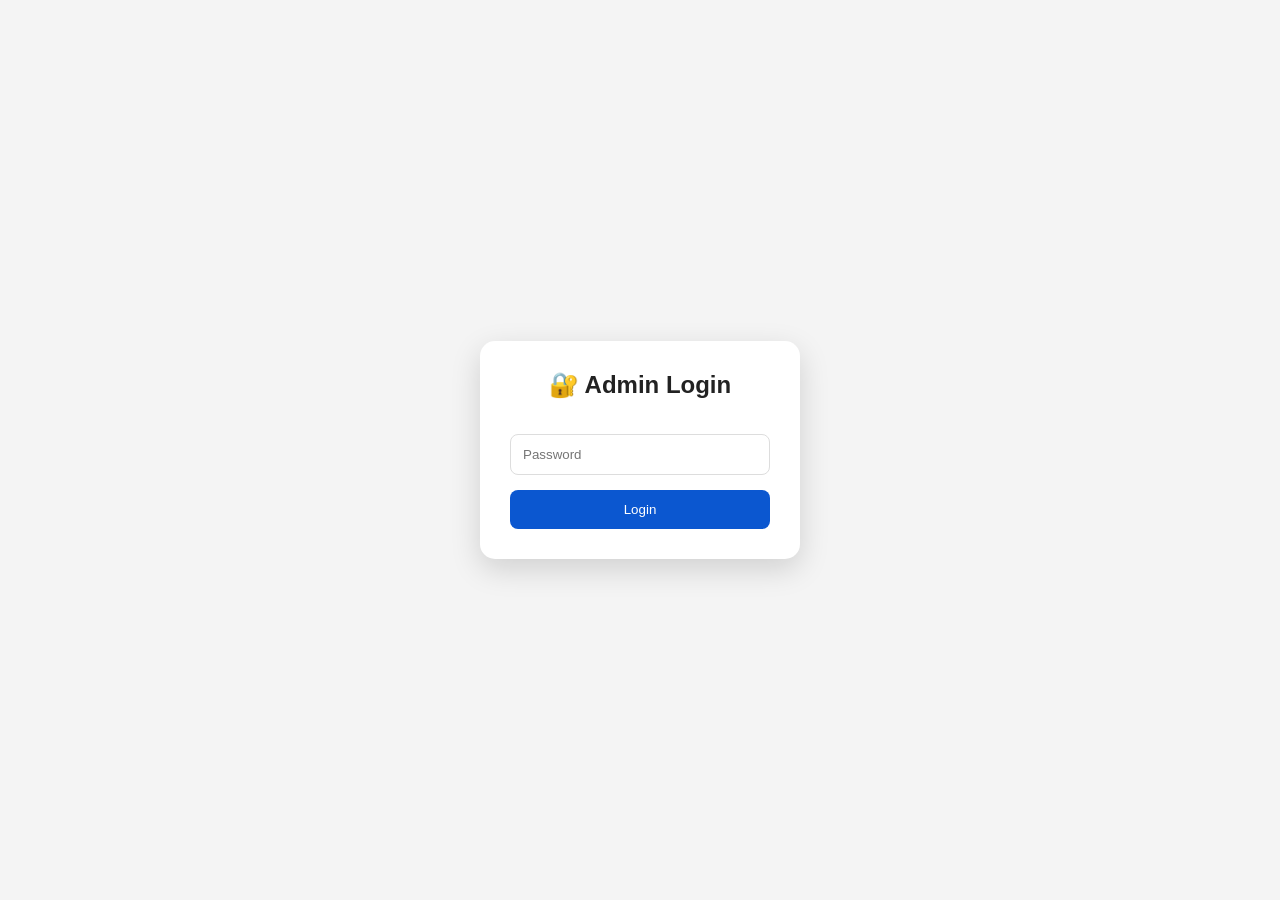
<file: admin-login.html>
<!DOCTYPE html>
<html lang="en">
<head>

<meta charset="UTF-8">
<meta name="viewport" content="width=device-width,initial-scale=1">

<title>Admin Login</title>

<link rel="stylesheet" href="style.css">

<style>

body{
display:flex;
justify-content:center;
align-items:center;
height:100vh;
background:#f4f4f4;
font-family:Poppins,sans-serif;
}

.login-box{

background:white;
padding:30px;
border-radius:15px;
box-shadow:0 10px 30px rgba(0,0,0,.15);
width:320px;
text-align:center;

}

.login-box h2{

margin-bottom:20px;

}

.login-box input{

width:100%;
padding:12px;
margin:15px 0;
border:1px solid #ddd;
border-radius:8px;

}

.login-box button{

width:100%;
padding:12px;
border:none;
background:#0b57d0;
color:white;
border-radius:8px;
cursor:pointer;

}

</style>

</head>

<body>

<div class="login-box">

<h2>🔐 Admin Login</h2>

<input
type="password"
id="password"
placeholder="Password">

<button onclick="login()">

Login

</button>

</div>

<script>

function login(){

const pass=document.getElementById("password").value;

if(pass==="123456"){

localStorage.setItem("adminLogged","true");

location.href="admin.html";

}else{

alert("Wrong Password");

}

}

</script>

</body>
</html>
</file>
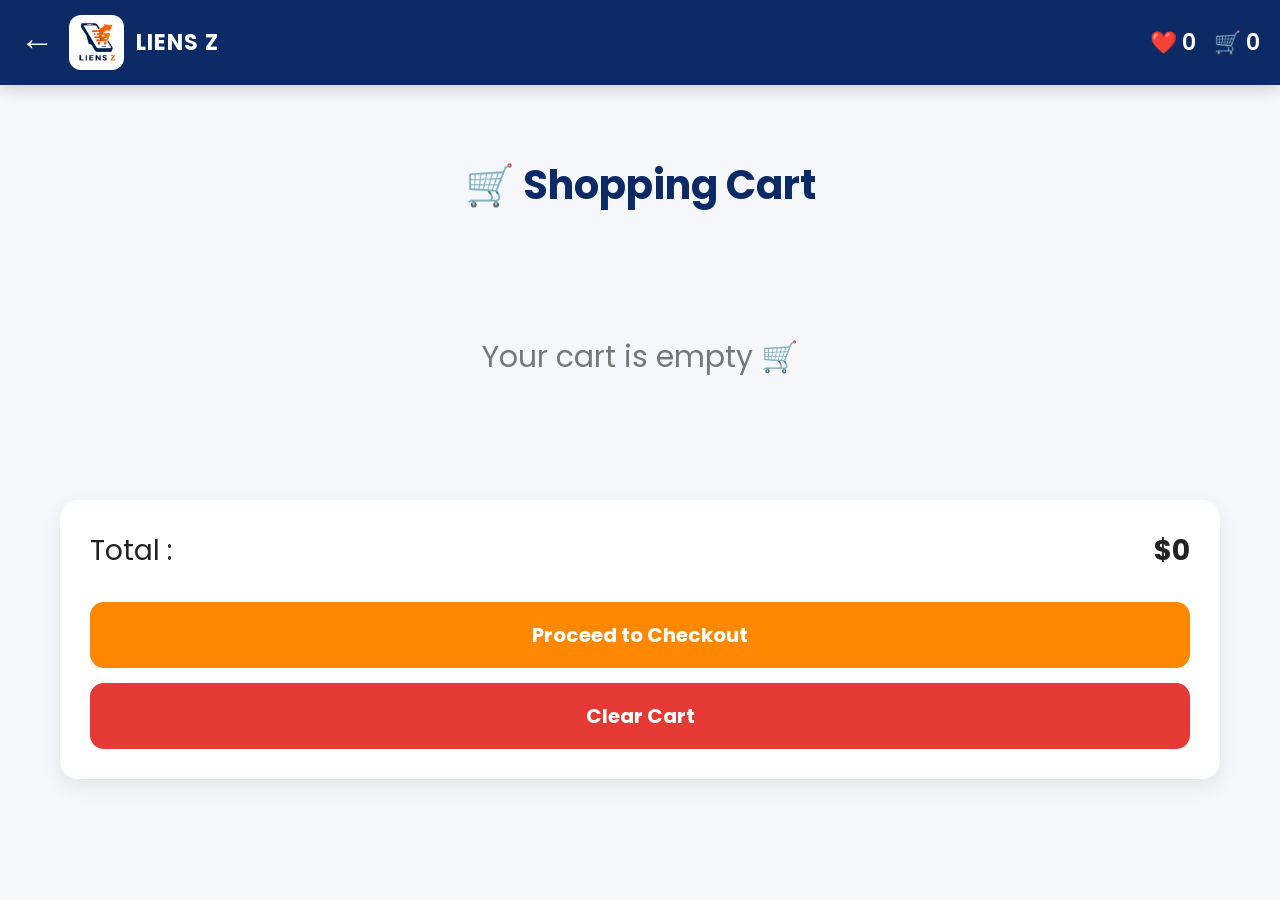
<file: cart.html>
<!DOCTYPE html>
<html lang="en">

<head>

<meta charset="UTF-8">
<meta name="viewport" content="width=device-width, initial-scale=1.0">

<title>Shopping Cart | LIENS Z</title>

<link rel="stylesheet" href="style.css">
<link rel="stylesheet" href="cart.css">

<link rel="preconnect" href="https://fonts.googleapis.com">
<link rel="preconnect" href="https://fonts.gstatic.com" crossorigin>

<link href="https://fonts.googleapis.com/css2?family=Poppins:wght@300;400;500;600;700&display=swap" rel="stylesheet">

</head>

<body>

<!-- ================= HEADER ================= -->

<header class="header">

<div class="top-bar">

<button class="menu-btn" onclick="history.back()">
←
</button>

<div class="logo">

<img src="logo.png" alt="LIENS Z">

<span>LIENS Z</span>

</div>

<div class="header-icons">

<span id="favorite-count">
❤️ <span>0</span>
</span>

<a href="cart.html" id="cart-count">
🛒 <span>0</span>
</a>

</div>

</div>

</header>

<!-- ================= CART ================= -->

<section class="cart-page">

<h1 class="cart-title">
🛒 Shopping Cart
</h1>

<div id="cart-items">

</div>

<div class="cart-summary">

<div class="summary-row">

<span>Total :</span>

<strong id="cart-total">
$0
</strong>

</div>

<button id="checkout-btn" class="checkout-btn">

Proceed to Checkout

</button>

<button id="clear-cart" class="clear-cart">

Clear Cart

</button>

</div>

</section>

<script src="cart.js"></script>

</body>

</html>
</file>
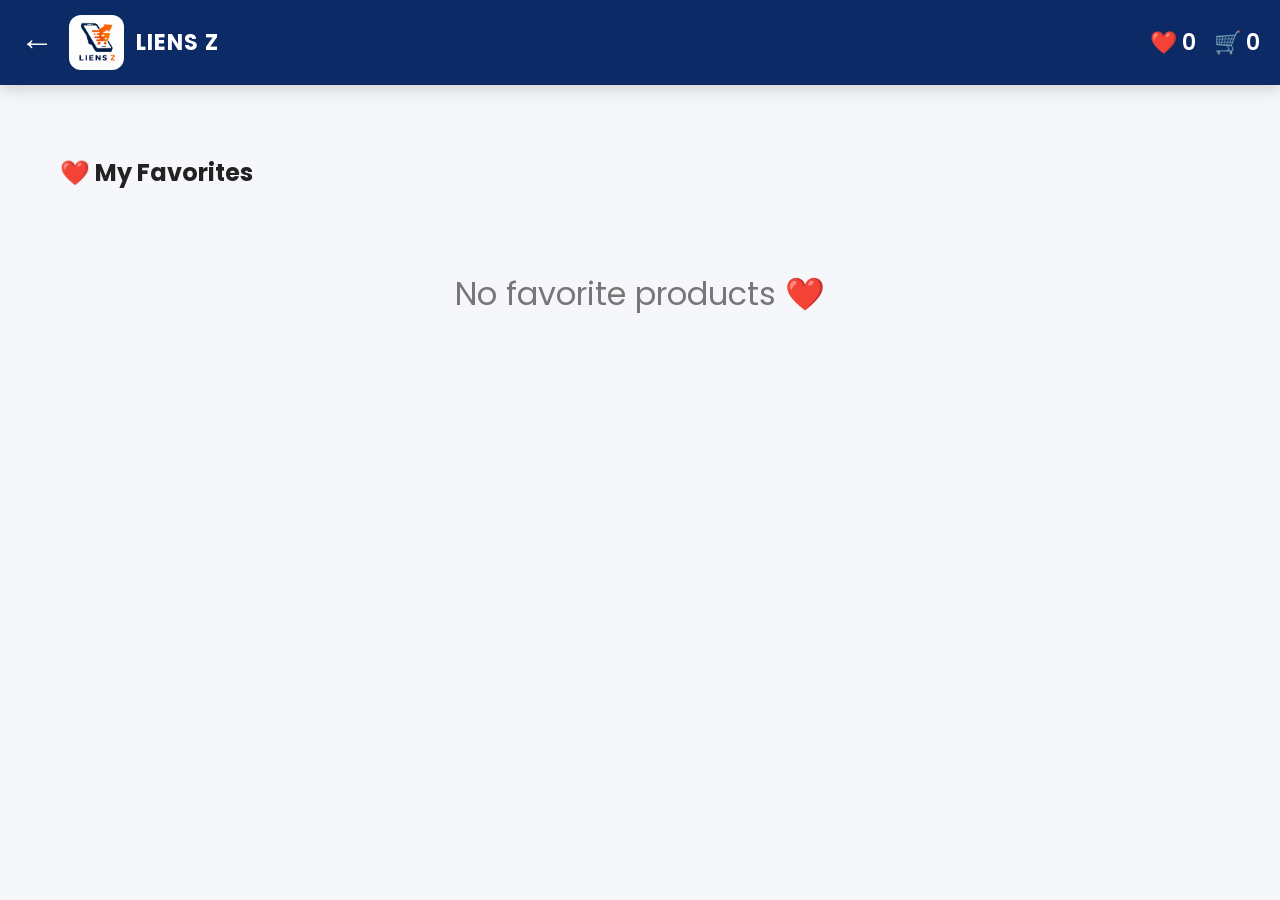
<file: favorites.html>
<!DOCTYPE html>
<html lang="en">

<head>

<meta charset="UTF-8">

<meta name="viewport"
content="width=device-width, initial-scale=1.0">

<title>Favorites | LIENS Z</title>

<link rel="stylesheet" href="style.css">

<link rel="stylesheet" href="favorites.css">

<link rel="preconnect"
href="https://fonts.googleapis.com">

<link rel="preconnect"
href="https://fonts.gstatic.com"
crossorigin>

<link href="https://fonts.googleapis.com/css2?family=Poppins:wght@300;400;500;600;700&display=swap"
rel="stylesheet">

</head>

<body>

<header class="header">

<div class="top-bar">

<button
class="menu-btn"
onclick="history.back()">

←

</button>

<div class="logo">

<img src="logo.png" alt="LIENS Z">

<span>LIENS Z</span>

</div>

<div class="header-icons">

<span id="favorite-count">

❤️ <span>0</span>

</span>

<a href="cart.html" id="cart-count">

🛒 <span>0</span>

</a>

</div>

</div>

</header>

<section class="favorites-page">

<h1 class="cart-title">

❤️ My Favorites

</h1>

<div id="favorite-items" class="products-grid"></div>

</section>

<script src="favorites.js"></script>

</body>

</html>
</file>
<file: style.css>
/* =====================================
   LIENS Z
   STYLE.CSS
   PART 1
=====================================*/

/* ========= RESET ========= */

*{
margin:0;
padding:0;
box-sizing:border-box;
}

html{
scroll-behavior:smooth;
}

body{

font-family:'Poppins',sans-serif;

background:#f5f7fb;

color:#222;

overflow-x:hidden;

}

img{

max-width:100%;

display:block;

}

a{

text-decoration:none;

color:inherit;

}

button{

font-family:inherit;

cursor:pointer;

border:none;

}

section{

padding:70px 20px;

}

.container{

width:100%;

max-width:1300px;

margin:auto;

}

/* ========= HEADER ========= */

.header{

position:sticky;

top:0;

left:0;

width:100%;

background:#0b2a66;

z-index:999;

padding:15px 20px;

box-shadow:0 5px 15px rgba(0,0,0,.15);

}

.top-bar{

display:flex;

align-items:center;

justify-content:space-between;

gap:15px;

}

/* ========= MENU ========= */

.menu-btn{

background:none;

color:#fff;

font-size:34px;

transition:.3s;

}

.menu-btn:hover{

transform:rotate(90deg);

}

/* ========= LOGO ========= */

.logo{

display:flex;

align-items:center;

gap:12px;

flex:1;

}

.logo img{

width:55px;

height:55px;

border-radius:12px;

object-fit:cover;

}

.logo span{

font-size:22px;

font-weight:700;

color:#fff;

letter-spacing:1px;

}

/* ========= ICONS ========= */

.header-icons{

display:flex;

align-items:center;

gap:18px;

}

.header-icons span{

font-size:22px;

color:#fff;

font-weight:600;

}

.header-icons a{

font-size:22px;

color:#fff;

font-weight:600;

transition:.3s;

}

.header-icons a:hover{

color:#ff9800;

}

/* ========= SEARCH ========= */

.search-box{

margin-top:18px;

position:relative;

}

.search-box input{

width:100%;

height:58px;

border:none;

outline:none;

border-radius:35px;

padding:0 70px 0 20px;

font-size:17px;

background:#fff;

}

.search-box button{

position:absolute;

top:4px;

right:4px;

width:50px;

height:50px;

border-radius:50%;

background:#ff8800;

color:#fff;

font-size:22px;

display:flex;

align-items:center;

justify-content:center;

transition:.3s;

}

.search-box button:hover{

background:#ff6d00;

transform:scale(1.05);

}

/* ========= SIDE MENU ========= */

.side-menu{

position:fixed;

top:0;

left:-280px;

width:260px;

height:100vh;

background:#0b2a66;

padding-top:90px;

transition:.35s;

z-index:998;

overflow-y:auto;

}

.side-menu.active{

left:0;

}

.side-menu a{

display:block;

padding:18px 25px;

color:#fff;

font-size:18px;

border-bottom:1px solid rgba(255,255,255,.08);

transition:.3s;

}

.side-menu a:hover{

background:#ff8800;

padding-left:35px;

}
/* =====================================
   HERO
=====================================*/

.hero{

padding:0;

position:relative;

overflow:hidden;

}

.slider{

position:relative;

width:100%;

height:500px;

overflow:hidden;

}

.slide{

position:absolute;

top:0;

left:0;

width:100%;

height:100%;

opacity:0;

transition:opacity .8s ease;

}

.slide.active{

opacity:1;

z-index:2;

}

.slide img{

width:100%;

height:100%;

object-fit:cover;

}

.overlay{

position:absolute;

top:0;

left:0;

width:100%;

height:100%;

background:rgba(0,0,0,.45);

}

.slide-content{

position:absolute;

top:50%;

left:50%;

transform:translate(-50%,-50%);

text-align:center;

color:#fff;

width:90%;

max-width:700px;

z-index:5;

}

.slide-content h1{

font-size:48px;

margin-bottom:18px;

font-weight:700;

}

.slide-content p{

font-size:22px;

margin-bottom:30px;

}

.btn{

display:inline-block;

background:#ff8800;

color:#fff;

padding:15px 35px;

border-radius:35px;

font-size:18px;

font-weight:600;

transition:.3s;

}

.btn:hover{

background:#ff6a00;

transform:translateY(-3px);

}

.slider-dots{

position:absolute;

bottom:25px;

left:50%;

transform:translateX(-50%);

display:flex;

gap:12px;

z-index:10;

}

.dot{

width:14px;

height:14px;

border-radius:50%;

background:#ffffff88;

cursor:pointer;

transition:.3s;

}

.dot.active{

background:#ff8800;

transform:scale(1.2);

}
/* =====================================
   CATEGORIES
=====================================*/

.categories{

background:#fff;

}

.section-title{

text-align:center;

font-size:36px;

font-weight:700;

margin-bottom:40px;

color:#0b2a66;

}

.categories-grid{

display:grid;

grid-template-columns:repeat(auto-fit,minmax(120px,1fr));

gap:20px;

max-width:1200px;

margin:auto;

}

.category-btn{

background:#fff;

border:2px solid #e5e5e5;

border-radius:20px;

padding:25px 10px;

display:flex;

flex-direction:column;

align-items:center;

justify-content:center;

gap:12px;

transition:.35s;

font-size:18px;

font-weight:600;

}

.category-btn span{

font-size:16px;

color:#444;

}

.category-btn:hover{

transform:translateY(-8px);

border-color:#ff8800;

box-shadow:0 12px 25px rgba(0,0,0,.12);

}

.category-btn.active{

background:#ff8800;

border-color:#ff8800;

color:#fff;

}

.category-btn.active span{

color:#fff;

}
/* =====================================
   PRODUCTS
=====================================*/

.products{

background:#f5f7fb;

}

.products-grid{

display:grid;

grid-template-columns:repeat(auto-fit,minmax(280px,1fr));

gap:30px;

max-width:1300px;

margin:auto;

}

.card{

background:#fff;

border-radius:20px;

overflow:hidden;

position:relative;

transition:.35s;

box-shadow:0 8px 20px rgba(0,0,0,.08);

}

.card:hover{

transform:translateY(-10px);

box-shadow:0 18px 40px rgba(0,0,0,.18);

}

.card img{

width:100%;

height:250px;

object-fit:cover;

}

.favorite{

position:absolute;

top:15px;

right:15px;

width:42px;

height:42px;

border-radius:50%;

background:#fff;

font-size:22px;

box-shadow:0 5px 12px rgba(0,0,0,.15);

z-index:5;

}

.favorite.active{

color:red;

}

.discount{

position:absolute;

top:15px;

left:15px;

background:#ff3d3d;

color:#fff;

padding:6px 12px;

border-radius:30px;

font-size:14px;

font-weight:700;

}

.badge{

position:absolute;

top:60px;

left:15px;

background:#0b2a66;

color:#fff;

padding:6px 12px;

border-radius:20px;

font-size:13px;

}

.badge.new{

background:#27ae60;

}

.card-info{

padding:20px;

}

.card-info h3{

font-size:22px;

margin-bottom:10px;

}

.stars{

color:#ffc107;

font-size:18px;

margin-bottom:15px;

}

.price{

display:flex;

align-items:center;

gap:12px;

margin-bottom:20px;

}

.new-price{

font-size:26px;

font-weight:700;

color:#ff6d00;

}

.old-price{

text-decoration:line-through;

color:#999;

}

.card-buttons{

display:flex;

gap:10px;

}

.details-btn{

flex:1;

padding:14px;

text-align:center;

background:#0b2a66;

color:#fff;

border-radius:12px;

font-weight:600;

transition:.3s;

}

.buy-btn{

flex:1;

padding:14px;

background:#ff8800;

color:#fff;

border-radius:12px;

font-size:16px;

transition:.3s;

}

.details-btn:hover{

background:#1546a0;

}

.buy-btn:hover{

background:#ff6d00;

}
/* =====================================
   FOOTER
=====================================*/

.footer{

background:#0b2a66;

color:#fff;

padding:60px 20px 30px;

margin-top:80px;

}

.footer-container{

max-width:1300px;

margin:auto;

display:grid;

grid-template-columns:repeat(auto-fit,minmax(250px,1fr));

gap:40px;

}

.footer h3{

margin-bottom:18px;

font-size:22px;

}

.footer p{

line-height:1.8;

color:#ddd;

}

.footer a{

display:block;

margin:10px 0;

color:#ddd;

transition:.3s;

}

.footer a:hover{

color:#ff8800;

padding-left:8px;

}

.footer-bottom{

margin-top:40px;

padding-top:20px;

border-top:1px solid rgba(255,255,255,.15);

text-align:center;

font-size:15px;

color:#ddd;

}

/* =====================================
   ANIMATIONS
=====================================*/

.card,
.category-btn,
.btn,
.buy-btn,
.details-btn{

transition:.35s;

}

img{

transition:.4s;

}

.card:hover img{

transform:scale(1.05);

}

/* =====================================
   RESPONSIVE
=====================================*/

@media(max-width:992px){

.slide-content h1{

font-size:38px;

}

.section-title{

font-size:30px;

}

}

@media(max-width:768px){

.logo span{

font-size:18px;

}

.logo img{

width:48px;

height:48px;

}

.header-icons{

gap:12px;

}

.header-icons span,
.header-icons a{

font-size:18px;

}

.slide-content h1{

font-size:30px;

}

.slide-content p{

font-size:18px;

}

.slider{

height:420px;

}

.products-grid{

grid-template-columns:1fr;

}

.categories-grid{

grid-template-columns:repeat(2,1fr);

}

}

@media(max-width:480px){

.header{

padding:12px;

}

.search-box input{

height:52px;

font-size:16px;

}

.search-box button{

width:44px;

height:44px;

font-size:18px;

top:4px;

right:4px;

}

.slider{

height:350px;

}

.slide-content h1{

font-size:24px;

}

.slide-content p{

font-size:15px;

}

.btn{

padding:12px 25px;

font-size:15px;

}

.section-title{

font-size:26px;

}

}
/* =====================================
   TOAST NOTIFICATION
===================================== */

.toast{

position:fixed;

top:25px;

right:25px;

background:#0b2a66;

color:#fff;

padding:18px 28px;

border-radius:14px;

font-size:18px;

font-weight:600;

box-shadow:0 10px 25px rgba(0,0,0,.25);

transform:translateX(400px);

opacity:0;

transition:.4s;

z-index:99999;

}

.toast.show{

transform:translateX(0);

opacity:1;

}

.toast.success{

background:#28a745;

}

.toast.error{

background:#dc3545;

}

.toast.warning{

background:#ff8800;

}
/* =====================================
   DARK MODE
===================================== */

.theme-btn{

width:42px;

height:42px;

border:none;

border-radius:50%;

background:#ffffff22;

color:#fff;

font-size:20px;

cursor:pointer;

transition:.3s;

}

.theme-btn:hover{

background:#ff8800;

transform:rotate(20deg);

}

body.dark{

background:#111827;

color:#f5f5f5;

}

body.dark .header{

background:#06163d;

}

body.dark .card,

body.dark .customer-form,

body.dark .order-summary,

body.dark .favorite-item,

body.dark .cart-item{

background:#1f2937;

color:#fff;

}

body.dark input,

body.dark select{

background:#2d3748;

color:#fff;

border-color:#444;

}

body.dark .description{

color:#ddd;

}

body.dark .section-title,

body.dark h1,

body.dark h2,

body.dark h3{

color:#fff;

}
</file>
<file: cart.css>
/* =====================================
   CART PAGE
===================================== */

.cart-page{

max-width:1200px;

margin:50px auto;

padding:20px;

}

.cart-title{

text-align:center;

font-size:40px;

margin-bottom:40px;

color:#0b2a66;

}

/* ========================= */

#cart-items{

display:flex;

flex-direction:column;

gap:25px;

}

/* ========================= */

.cart-item{

display:flex;

align-items:center;

gap:20px;

background:#fff;

padding:20px;

border-radius:18px;

box-shadow:0 8px 20px rgba(0,0,0,.08);

}

/* ========================= */

.cart-item img{

width:130px;

height:130px;

object-fit:cover;

border-radius:15px;

}

/* ========================= */

.item-info{

flex:1;

}

.item-info h3{

font-size:24px;

margin-bottom:10px;

}

.item-price{

font-size:22px;

font-weight:bold;

color:#ff6d00;

}

/* ========================= */

.quantity{

display:flex;

align-items:center;

gap:10px;

margin-top:15px;

}

.quantity button{

width:40px;

height:40px;

border:none;

border-radius:10px;

background:#0b2a66;

color:#fff;

font-size:22px;

cursor:pointer;

transition:.3s;

}

.quantity button:hover{

background:#1546a0;

}

/* ========================= */

.remove-btn{

background:#ff3b5c;

color:#fff;

border:none;

padding:12px 18px;

border-radius:10px;

cursor:pointer;

font-size:16px;

transition:.3s;

}

.remove-btn:hover{

background:#d81b47;

}

/* ========================= */

.cart-summary{

margin-top:40px;

background:#fff;

padding:30px;

border-radius:18px;

box-shadow:0 8px 20px rgba(0,0,0,.08);

}

.summary-row{

display:flex;

justify-content:space-between;

align-items:center;

font-size:28px;

margin-bottom:30px;

}

/* ========================= */

.checkout-btn{

width:100%;

padding:18px;

border:none;

border-radius:14px;

background:#ff8800;

color:#fff;

font-size:20px;

font-weight:bold;

margin-bottom:15px;

cursor:pointer;

transition:.3s;

}

.checkout-btn:hover{

background:#ff6d00;

}

/* ========================= */

.clear-cart{

width:100%;

padding:18px;

border:none;

border-radius:14px;

background:#e53935;

color:#fff;

font-size:20px;

font-weight:bold;

cursor:pointer;

transition:.3s;

}

.clear-cart:hover{

background:#c62828;

}

/* ========================= */

.empty-cart{

text-align:center;

font-size:30px;

padding:80px 20px;

color:#777;

}

/* ========================= */

@media(max-width:768px){

.cart-item{

flex-direction:column;

text-align:center;

}

.cart-item img{

width:220px;

height:220px;

}

.summary-row{

font-size:22px;

}

}
</file>
<file: favorites.css>
/* =====================================
   FAVORITES PAGE
===================================== */

.favorites-page{

max-width:1200px;

margin:50px auto;

padding:20px;

}

#favorite-items{

display:flex;

flex-direction:column;

gap:25px;

}

.favorite-item{

display:flex;

align-items:center;

gap:20px;

background:#fff;

padding:20px;

border-radius:18px;

box-shadow:0 8px 20px rgba(0,0,0,.08);

}

.favorite-item img{

width:130px;

height:130px;

object-fit:cover;

border-radius:15px;

}

.favorite-info{

flex:1;

}

.favorite-info h3{

font-size:24px;

margin-bottom:10px;

}

.favorite-price{

font-size:22px;

font-weight:bold;

color:#ff6a00;

margin-bottom:15px;

}

.favorite-buttons{

display:flex;

gap:15px;

}

.favorite-buttons button{

padding:14px 22px;

border:none;

border-radius:12px;

font-size:17px;

font-weight:600;

cursor:pointer;

transition:.3s;

}

.add-cart{

background:#ff8800;

color:#fff;

}

.add-cart:hover{

background:#ff6a00;

}

.remove-favorite{

background:#ff3b5c;

color:#fff;

}

.remove-favorite:hover{

background:#d81b47;

}

.empty-favorites{

text-align:center;

font-size:32px;

padding:80px 20px;

color:#777;

}

@media(max-width:768px){

.favorite-item{

flex-direction:column;

text-align:center;

}

.favorite-item img{

width:220px;

height:220px;

}

.favorite-buttons{

flex-direction:column;

width:100%;

}

.favorite-buttons button{

width:100%;

}

}
</file>
